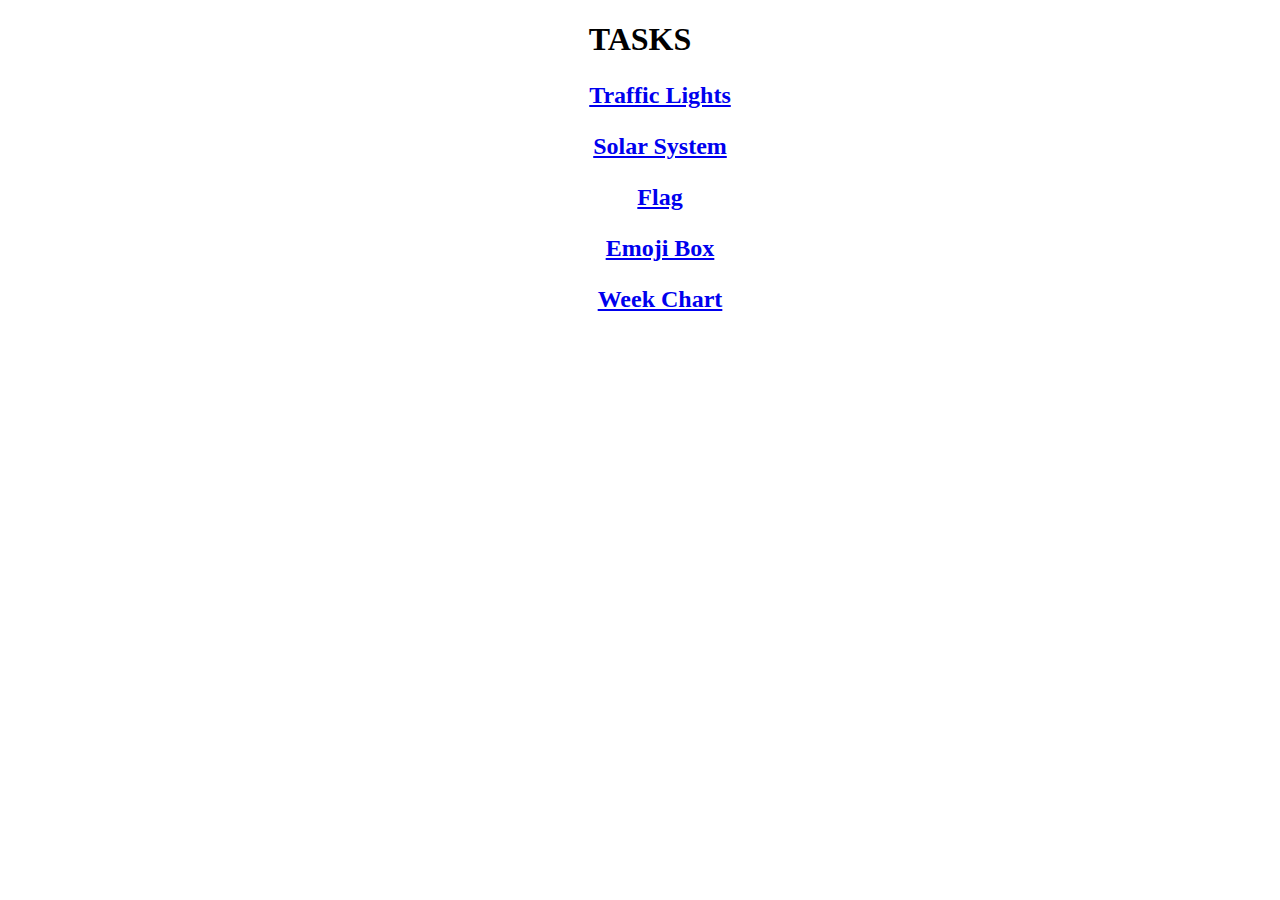
<file: index.html>
<!DOCTYPE html>
<html lang="en">

<head>
    <meta charset="UTF-8">
    <meta name="viewport" content="width=device-width, initial-scale=1.0">
    <title>Document</title>
</head>

<body>
    <center>
        <h1>TASKS</h1>
        <h2>
            <ol><a href="./signals.html">Traffic Lights</a></ol>
            <ol>
                <a href="./solars.html">Solar System</a></ol>
            <ol><a href="./flags.html">Flag</a></ol>
            <ol><a href="./steps_emoji.html">Emoji Box</a></ol>
            <ol><a href="./lifecycle.html">Week Chart</a></ol>
        </h2>
    </center>
</body>

</html>
</file>
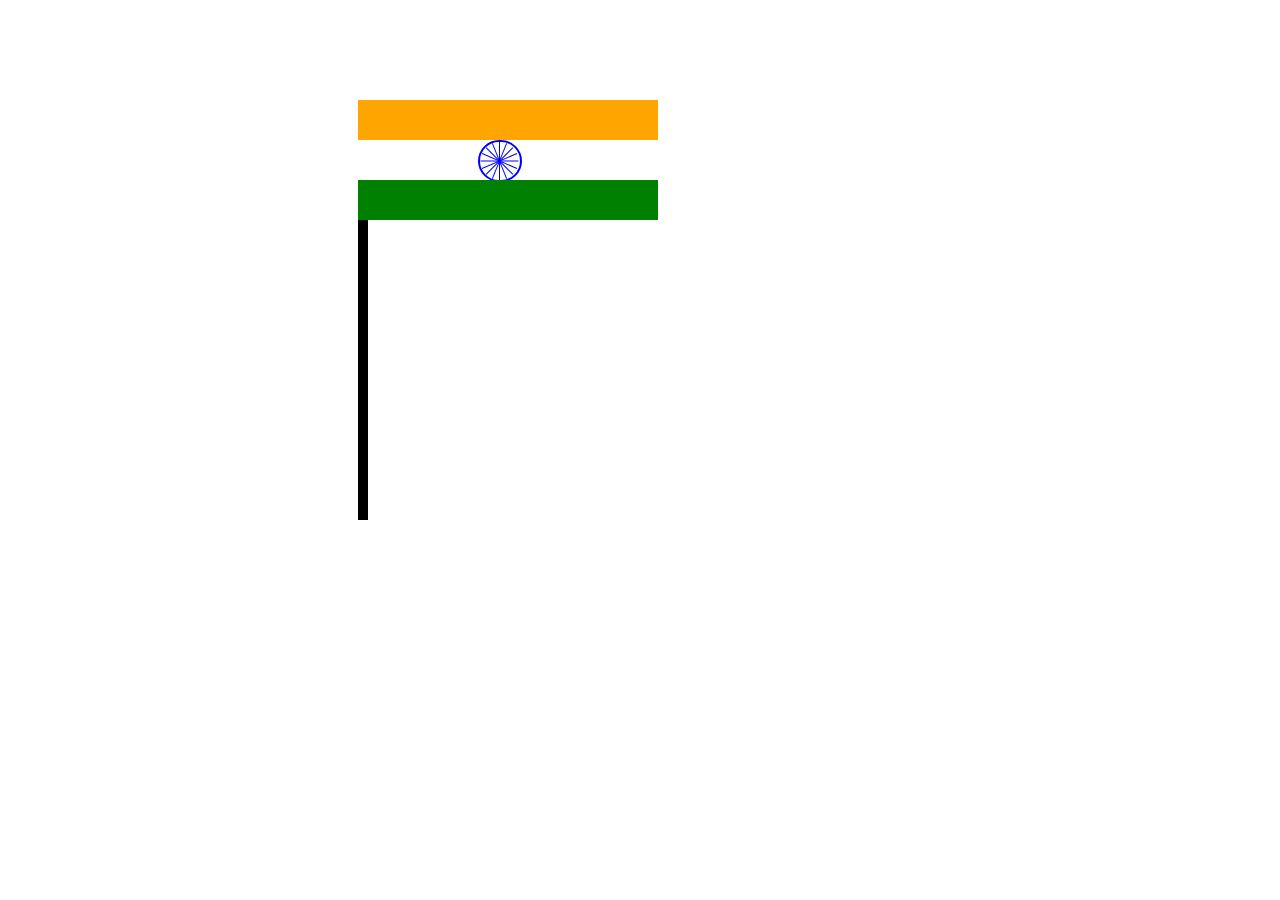
<file: flags.html>
<!DOCTYPE html>
<html lang="en">

<head>
    <meta charset="UTF-8">
    <meta name="viewport" content="width=device-width, initial-scale=1.0">
    <title>Document</title>
    <style>
        .flag {
            margin-top: 50px;
            height: 120px;
            width: 300px;
        }
        
        .orange,
        .white,
        .green {
            height: 40px;
            width: 300px;
        }
        
        .orange {
            background-color: orange;
        }
        
        .white {
            background-color: white;
        }
        
        .green {
            background-color: green;
        }
        
        .chakra {
            background-color: white;
            border: 2px solid blue;
            height: 38px;
            width: 40px;
            border-radius: 40px;
            margin-left: 120px;
        }
        
        .spoke1 {
            background-color: blue;
            height: 38px;
            width: 1px;
            margin-left: 19px;
        }
        
        .spoke2 {
            background-color: blue;
            height: 38px;
            width: 1px;
            margin-left: 19px;
            transform: rotate(90deg);
            margin-top: -38px;
        }
        
        .spoke3 {
            background-color: blue;
            height: 38px;
            width: 1px;
            margin-left: 19px;
            transform: rotate(45deg);
            margin-top: -38px;
        }
        
        .spoke4 {
            background-color: blue;
            height: 38px;
            width: 1px;
            margin-left: 19px;
            transform: rotate(-45deg);
            margin-top: -38px;
        }
        
        .spoke5 {
            background-color: blue;
            height: 38px;
            width: 1px;
            margin-left: 19px;
            transform: rotate(-22deg);
            margin-top: -38px;
        }
        
        .spoke6 {
            background-color: blue;
            height: 38px;
            width: 1px;
            margin-left: 19px;
            transform: rotate(22deg);
            margin-top: -38px;
        }
        
        .spoke7 {
            background-color: blue;
            height: 38px;
            width: 1px;
            margin-left: 19px;
            transform: rotate(67deg);
            margin-top: -38px;
        }
        
        .spoke8 {
            background-color: blue;
            height: 38px;
            width: 1px;
            margin-left: 19px;
            transform: rotate(-67deg);
            margin-top: -38px;
        }
        
        .pulla {
            background-color: black;
            height: 300px;
            width: 10px;
        }
    </style>
</head>

<body>
    <div style="margin: 100px 100px 100px 350px;">
        <div class="flag">
            <div class="orange"></div>
            <div class="white">
                <div class="chakra">
                    <div class="spoke1"></div>
                    <div class="spoke2"></div>
                    <div class="spoke3"></div>
                    <div class="spoke4"></div>
                    <div class="spoke5"></div>
                    <div class="spoke6"></div>
                    <div class="spoke7"></div>
                    <div class="spoke8"></div>
                    <div class="spoke9"></div>
                    <div class="spoke10"></div>
                    <div class="spoke11"></div>
                    <div class="spoke12"></div>
                </div>
            </div>
            <div class="green">
            </div>
            <div class="pulla"></div>
        </div>
    </div>
</body>

</html>
</file>
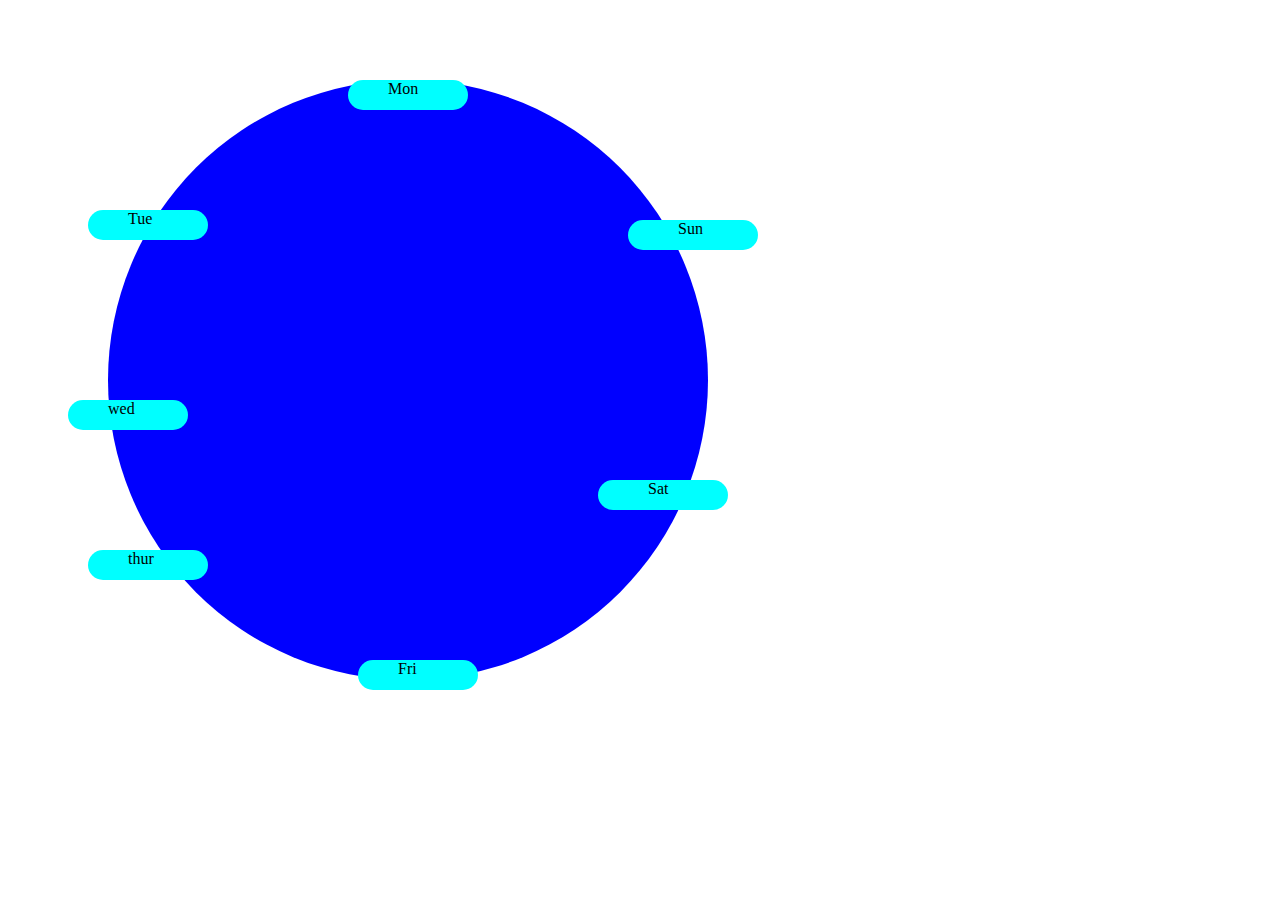
<file: lifecycle.html>
<!DOCTYPE html>
<html lang="en">

<head>
    <meta charset="UTF-8">
    <meta name="viewport" content="width=device-width, initial-scale=1.0">
    <title>Document</title>
</head>
<style>
    .vv {
        background-color: blue;
        height: 600px;
        width: 600px;
        border-radius: 300px;
        margin-left: 100px;
    }
    
    .v1 {
        background-color: aqua;
        height: 30px;
        width: 80px;
        border-radius: 15px;
        padding-left: 40px;
        margin-top: 80px;
        margin-left: 240px;
    }
    
    .v2 {
        background-color: aqua;
        height: 30px;
        width: 80px;
        border-radius: 15px;
        margin-top: 70px;
        padding-left: 40px;
        margin-left: -20px;
        margin-top: 100px;
    }
    
    .v3 {
        background-color: aqua;
        height: 30px;
        width: 80px;
        border-radius: 15px;
        margin-top: 70px;
        padding-left: 40px;
        margin-left: -40px;
        margin-top: 160px;
    }
    
    .v4 {
        background-color: aqua;
        height: 30px;
        width: 80px;
        border-radius: 15px;
        margin-top: 70px;
        padding-left: 40px;
        margin-left: -20px;
        margin-top: 120px;
    }
    
    .v5 {
        background-color: aqua;
        height: 30px;
        width: 80px;
        border-radius: 15px;
        margin-top: 70px;
        padding-left: 40px;
        margin-left: 250px;
        margin-top: 80px;
    }
    
    .v6 {
        background-color: aqua;
        height: 30px;
        width: 80px;
        border-radius: 15px;
        margin-top: 70px;
        padding-left: 50px;
        margin-left: 490px;
        margin-top: -210px;
    }
    
    .v7 {
        background-color: aqua;
        height: 30px;
        width: 80px;
        border-radius: 15px;
        margin-top: 70px;
        padding-left: 50px;
        margin-left: 520px;
        margin-top: -290px;
    }
</style>

<body>
    <div class="vv">
        <div class="v1">Mon</div>
        <div class="v2">Tue</div>
        <div class="v3">wed</div>
        <div class="v4">thur</div>
        <div class="v5">Fri</div>
        <div class="v6">Sat</div>
        <div class="v7">Sun</div>

    </div><br><br>
</body>

</html>
</file>
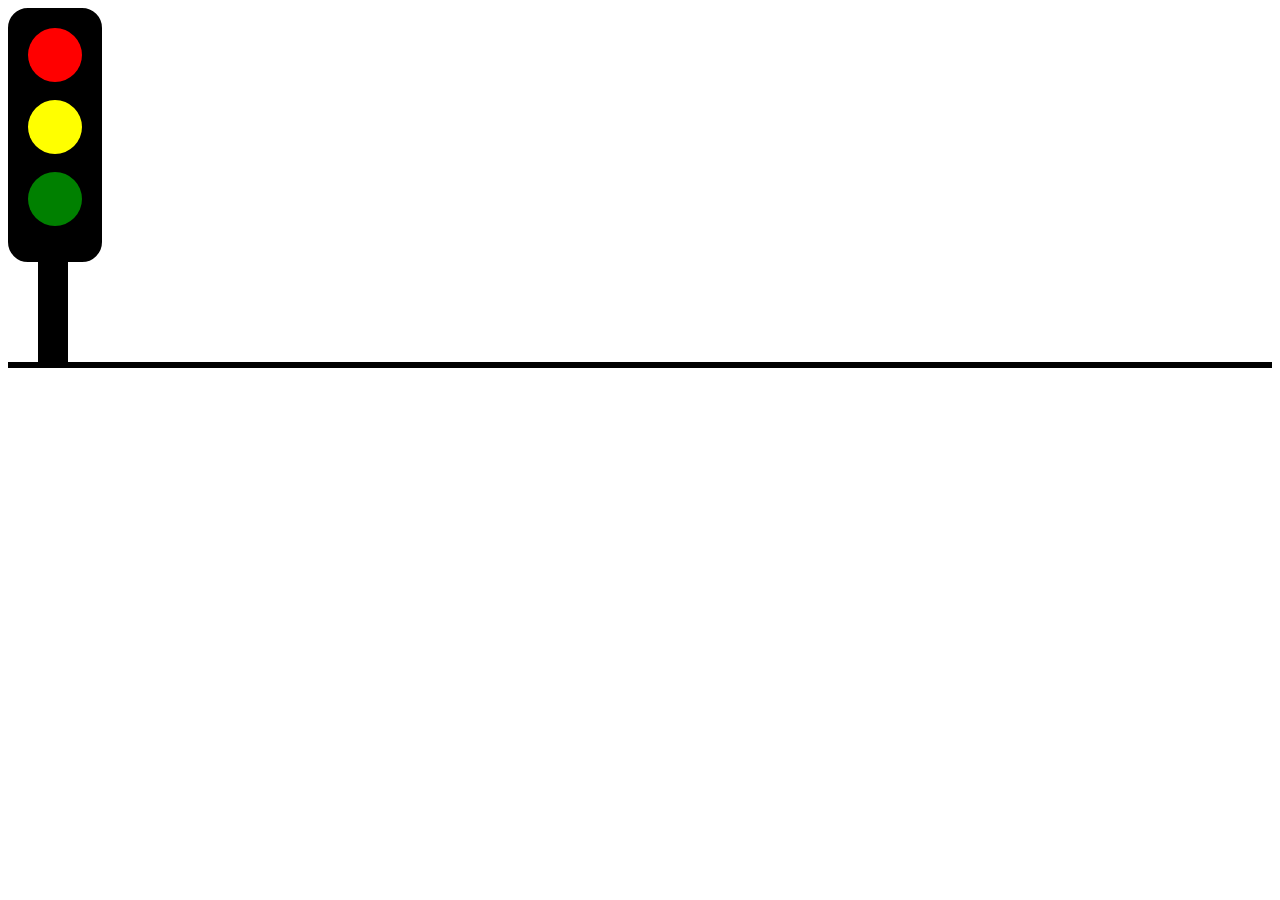
<file: signals.html>
<!DOCTYPE html>
<html lang="en">

<head>
    <meta charset="UTF-8">
    <meta name="viewport" content="width=device-width, initial-scale=1.0">
    <title>Signals</title>
    <link rel="stylesheet" href="./signals.css">
</head>

<body>
    <div class="box">
        <div class="red"></div>
        <div class="yellow"></div>
        <div class="green"></div>

    </div>
    <div class="pulla"></div>
    <div class="solars"></div>
</body>

</html>
</file>
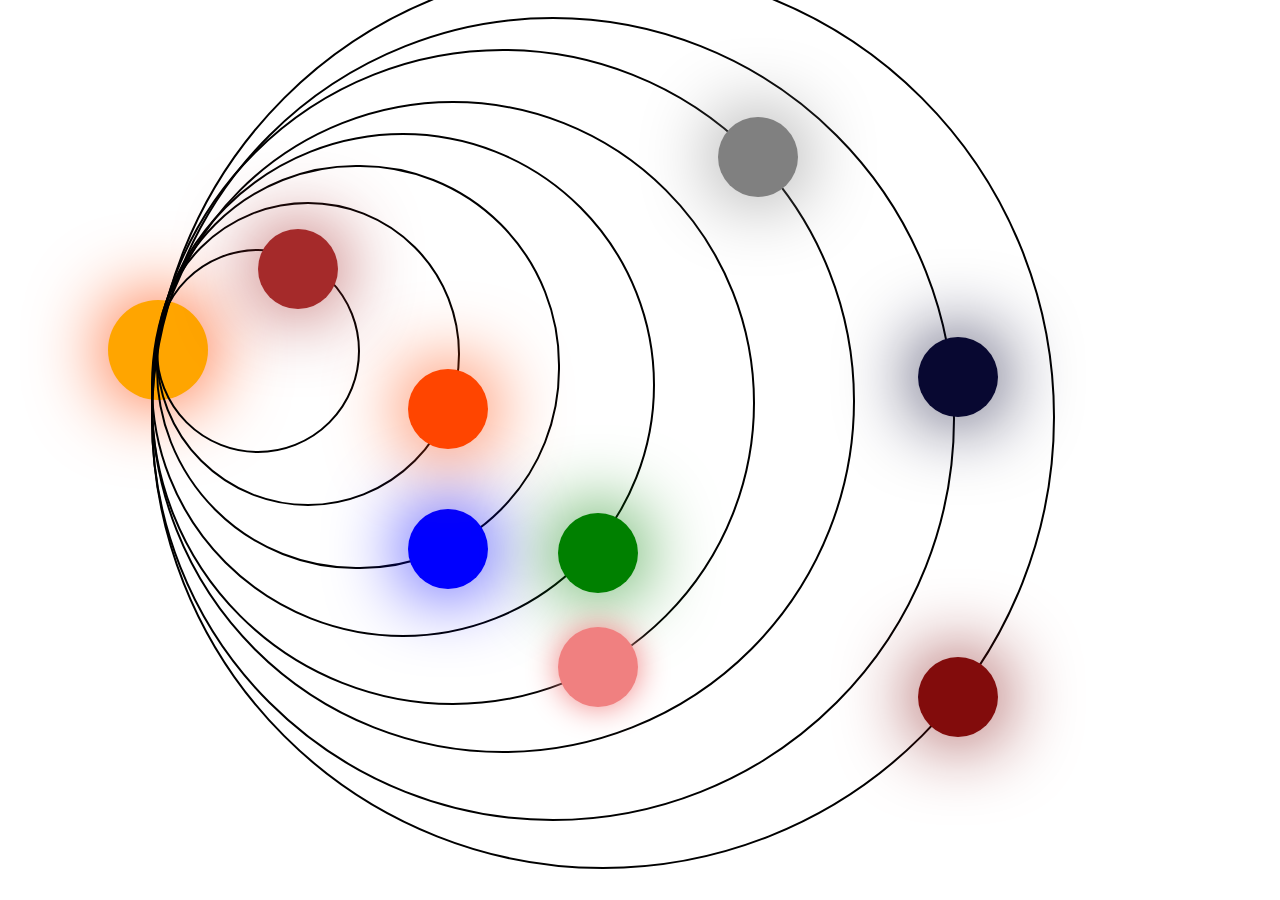
<file: solars.html>
<html>

<head>
    <link rel="stylesheet" href="solar.css">
</head>

<body>
    <div>
        <div class="sun"></div>
        <div class="mercury"></div>
        <div class="venus"></div>
        <div class="earth"></div>
        <div class="mars"></div>
        <div class="jupiter"></div>
        <div class="saturn"></div>
        <div class="uranus"></div>
        <div class="Neptune"></div>
        <div class="im"></div>
        <div class="me"></div>
        <div class="ve"></div>
        <div class="ma"></div>
        <div class="ju"></div>
        <div class="sat"></div>
        <div class="ur"></div>
        <div class="ne"></div>

    </div>



</body>

</html>
</file>
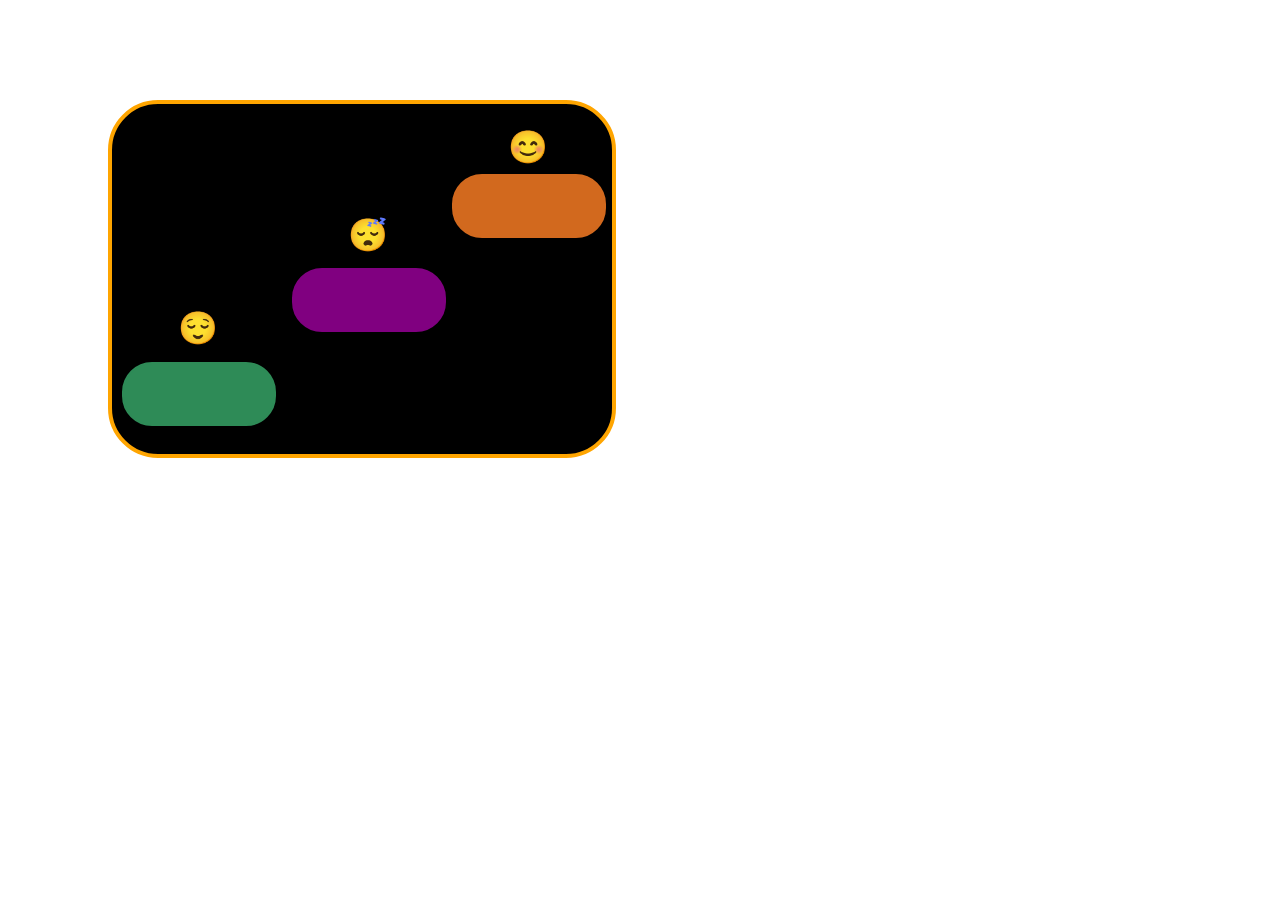
<file: steps_emoji.html>
<!DOCTYPE html>
<html lang="en">

<head>
    <meta charset="UTF-8">
    <meta name="viewport" content="width=device-width, initial-scale=1.0">
    <title>Document</title>
    <link rel="stylesheet" href="./emoji.css">
</head>

<body>
    <div class="box">

        <div class="i1"></div>
        <div class="i2"></div>
        <div class="i3"></div>
    </div>
    <h1 id="smile">&#128522;</h1>
    <h1 id="laugh">&#128564;</h1>
    <h1 id="love">&#128524;</h1>

</body>

</html>
</file>
<file: signals.css>
.box {
            border: 2px solid black;
            background-color: black;
            width: 90px;
            height: 250px;
            border-radius: 20px;
        }
        
        .red,
        .yellow,
        .green {
            margin: 18px;
            padding: 12px;
            height: 30px;
            width: 30px;
            border-radius: 30px;
        }
        
        .red {
            background-color: red;
        }
        
        .yellow {
            background-color: yellow;
        }
        
        .green {
            background-color: green;
        }
        
        .pulla {
            background-color: black;
            height: 100px;
            width: 30px;
            margin-left: 30px;
        }
        
        .solars {
            background-color: orangered;
            border: 3px solid black;
        }
</file>
<file: solar.css>
.mercury {
    border: solid 2px;
    color: black;
    height: 200px;
    width: 200px;
    border-radius: 200px;
    margin-top: -151;
    margin-left: 148px;
}

.sun {
    border-radius: 100px;
    height: 100px;
    width: 100px;
    background-color: orange;
    text-align: justify;
    margin-left: 100px;
    margin-top: 300px;
    box-shadow: 0 0 5em orangered;
}

.venus {
    border: solid 2px;
    color: black;
    height: 300px;
    width: 300px;
    border-radius: 200px;
    margin-top: -251;
    margin-left: 148px;
}

.earth {
    border: solid 2px;
    color: black;
    height: 400px;
    width: 400px;
    border-radius: 200px;
    margin-top: -341;
    margin-left: 148px;
}

.mars {
    border: solid 2px;
    color: black;
    height: 500px;
    width: 500px;
    border-radius: 500px;
    margin-top: -436;
    margin-left: 143px;
}

.jupiter {
    border: solid 2px;
    color: black;
    height: 600px;
    width: 600px;
    border-radius: 600px;
    margin-top: -536;
    margin-left: 143px;
}

.saturn {
    border: solid 2px;
    color: black;
    height: 700px;
    width: 700px;
    border-radius: 700px;
    margin-top: -656;
    margin-left: 143px;
}

.uranus {
    border: solid 2px;
    color: black;
    height: 800px;
    width: 800px;
    border-radius: 800px;
    margin-top: -736;
    margin-left: 143px;
}

.neptune {
    border: solid 2px;
    color: black;
    height: 900px;
    width: 900px;
    border-radius: 900px;
    margin-top: -856;
    margin-left: 143px;
}

.im {
    background-color: blue;
    border-radius: 80px;
    width: 80px;
    height: 80px;
    margin-top: -360px;
    margin-left: 400px;
    box-shadow: 0 0 5em blue;
}

.me {
    background-color: brown;
    border-radius: 80px;
    width: 80px;
    height: 80px;
    margin-top: -360px;
    margin-left: 250px;
    box-shadow: 0 0 5em brown;
}

.ve {
    background-color: orangered;
    border-radius: 80px;
    width: 80px;
    height: 80px;
    margin-top: 60px;
    margin-left: 400px;
    box-shadow: 0 0 5em orangered;
}

.ma {
    background-color: green;
    border-radius: 80px;
    width: 80px;
    height: 80px;
    margin-top: 64px;
    margin-left: 550px;
    box-shadow: 0 0 5em green;
}

.ju {
    background-color: lightcoral;
    border-radius: 80px;
    width: 80px;
    height: 80px;
    margin-top: 34px;
    margin-left: 550;
    box-shadow: 0 0 2em lightcoral;
}

.sat {
    background-color: grey;
    border-radius: 80px;
    width: 80px;
    height: 80px;
    margin-top: -590px;
    margin-left: 710px;
    box-shadow: 0 0 5em grey;
}

.ur {
    background-color: rgb(8, 8, 49);
    border-radius: 80px;
    width: 80px;
    height: 80px;
    margin-top: 140px;
    margin-left: 910px;
    box-shadow: 0 0 5em rgb(8, 8, 49);
    ;
}

.ne {
    background-color: rgb(130, 12, 12);
    border-radius: 80px;
    width: 80px;
    height: 80px;
    margin-top: 240px;
    margin-left: 910px;
    box-shadow: 0 0 5em rgb(130, 12, 12);
}
</file>
<file: emoji.css>
.box {
    background-color: black;
    height: 350px;
    width: 500px;
    border: 4px solid orange;
    margin: 100px 100px 100px 100px;
    border-radius: 50px;
}

.i1 {
    height: 60px;
    width: 150px;
    border: 2px solid chocolate;
    background-color: chocolate;
    margin: 70px 100px 100px 340px;
}

.i2 {
    height: 60px;
    width: 150px;
    border: 2px solid purple;
    background-color: purple;
    margin: -70px 100px 100px 180px;
}

.i3 {
    height: 60px;
    width: 150px;
    border: 2px solid seagreen;
    background-color: seagreen;
    margin: -70px 100px 100px 10px;
}

#smile {
    margin: -430px 100px 100px 500px;
}

#laugh {
    margin: -50px 10px 10px 340px;
}

#love {
    margin: 55px 20px 20px 170px;
}

.i1,
.i2,
.i3 {
    border-radius: 30px;
}
</file>
